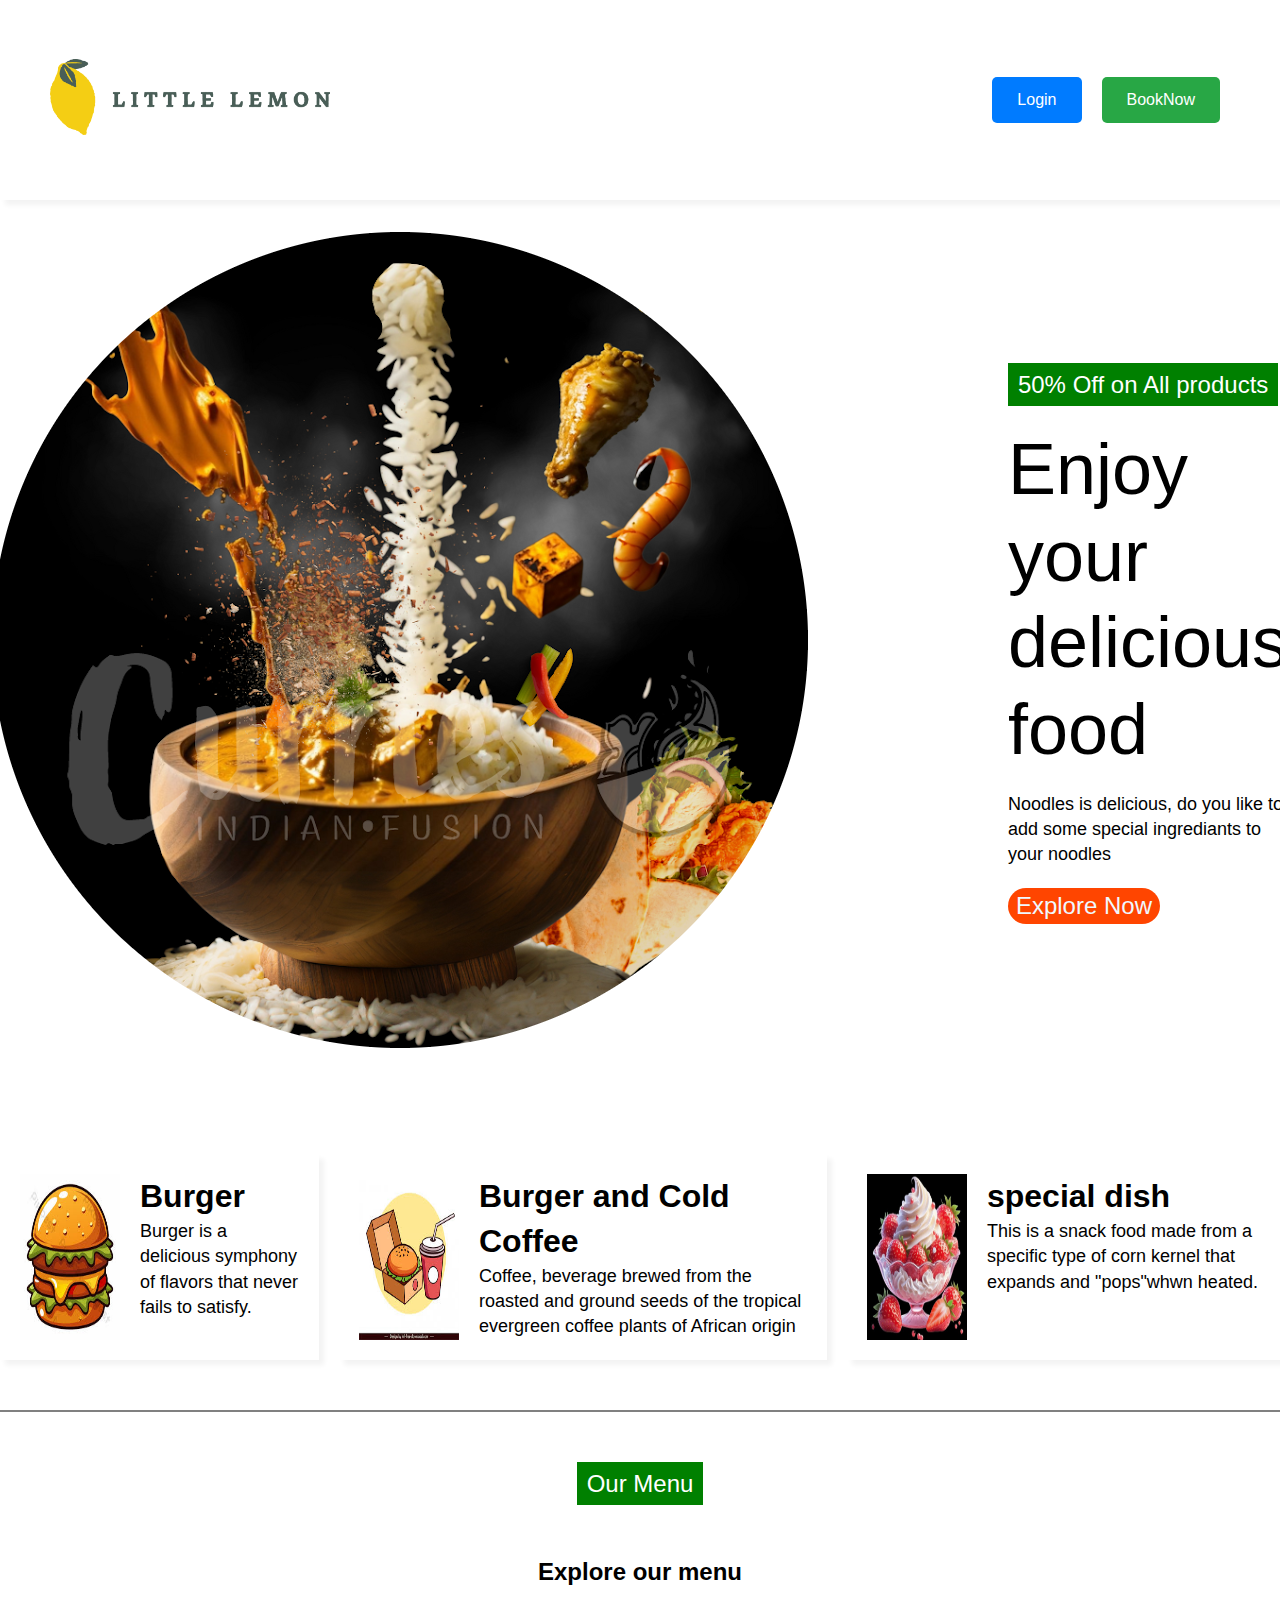
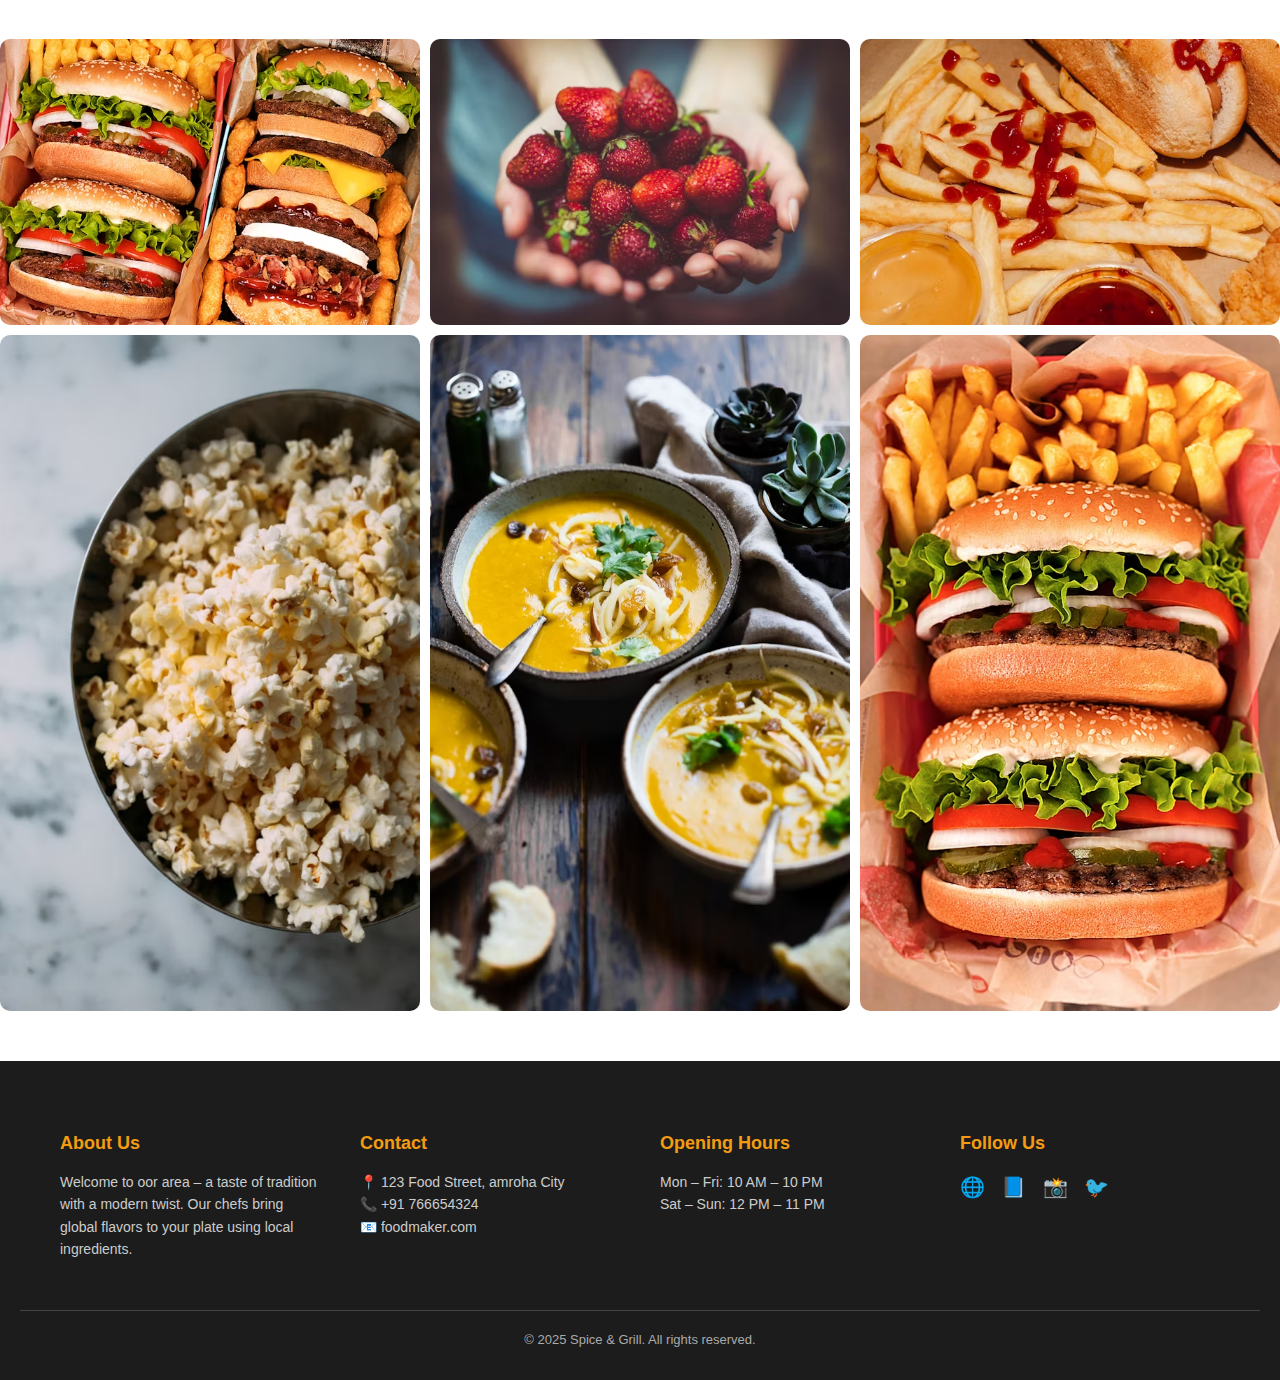
<file: deploy2-project/index.html>
<!DOCTYPE html>
<html lang="en">
<head>
    <meta charset="UTF-8">
    <meta name="viewport" content="width=device-width, initial-scale=1.0">
    <title>my first project</title>
    <link rel="stylesheet" href="style.css">
</head>
<body>
    <nav>
        <div class="navigation container">
            <div class="logo_container">
                <img src="little lemon logo.png" width="30%" height="15%" alt="logo">
            </div>
           
<!--login and booknow-->
    <a href="index-form.html" class="button login">Login</a>
  <a href="index-form2.html" class="button booknow">BookNow</a>

        
        </div>
    </nav>
    <!--hero section-->
    <div class="container">
        <div class="hero">
            <div class="hero_image">
                <img src="species logo.png"  alt="logo">
            </div>
        <div class="hero_content">
            <div class="tag">50% Off on All products</div>
            <h1>Enjoy your delicious food</h1>
            <p class="para">Noodles is delicious, do you like to add some special ingrediants to your noodles</p>
            <button class="explore_btn">Explore Now</button>
            </div>
        </div>
        <section class="features">
            <div class="feature">
                <img src="small burger.jpg">
                <div class="feature_content">
                    <h1>Burger</h1> 
                    <p class="para"> Burger is a delicious symphony of flavors that never fails to satisfy.</p>
                </div>
                </div>
                    <div class="feature">
                        <img src="burger with coffee.jpg" >
                <div class="feature_content">
                    <h1>Burger and Cold Coffee</h1>
                    <p class="para">Coffee, beverage brewed from the roasted and ground seeds of the tropical evergreen coffee plants of African origin</p>
                </div>
            </div>
            <div class="feature">
                <img src="desserts.jpeg">
                <div class="feature_content">
                    <h1>special dish</h1>
                    <p class="para">This is a snack food made from a specific type of corn kernel that expands and "pops"whwn heated. </p>
                </div>
            </div>
        </section>
        <div class="divider"></div>
    
    <div class="menu">
        <div class="tag">Our Menu</div>
        <h2>Explore our menu</h2>
        <div class="grid">
        <div class="item1">
         <img class="grid_image" src="new1.avif">  
        </div>
        <div class="item2">
            <img class="grid_image" src="new2.avif">  
           </div>
           <div class="item3">
            <img class="grid_image" src="new3.avif">  
           </div>
           <div class="item4">
            <img class="grid_image" src="new4.avif">  
           </div>
           <div class="item5">
            <img class="grid_image" src="new5.avif">  
           </div>
           <div class="item6">
            <img class="grid_image" src="new6.avif">  
           </div>
    </div>
    </div>
    
    <footer class="footer">
    <div class="footer-container">

      <!-- About -->
      <div class="footer-column">
        <h3>About Us</h3>
        <p>Welcome to oor area – a taste of tradition with a modern twist. Our chefs bring global flavors to your plate using local ingredients.</p>
      </div>

      <!-- Contact -->
      <div class="footer-column">
        <h3>Contact</h3>
        <p>📍 123 Food Street, amroha City</p>
        <p>📞 +91 766654324</p>
        <p>📧 foodmaker.com</p>
      </div>

      <!-- Hours -->
      <div class="footer-column">
        <h3>Opening Hours</h3>
        <p>Mon – Fri: 10 AM – 10 PM</p>
        <p>Sat – Sun: 12 PM – 11 PM</p>
      </div>

      <!-- Social -->
      <div class="footer-column">
        <h3>Follow Us</h3>
        <div class="social-icons">
          <a href="#">🌐</a>
          <a href="#">📘</a>
          <a href="#">📸</a>
          <a href="#">🐦</a>
        </div>
      </div>
    </div>

    <div class="footer-bottom">
      &copy; 2025 Spice & Grill. All rights reserved.
    </div>
  </footer>
</div>


    
</body>
</html>
</file>
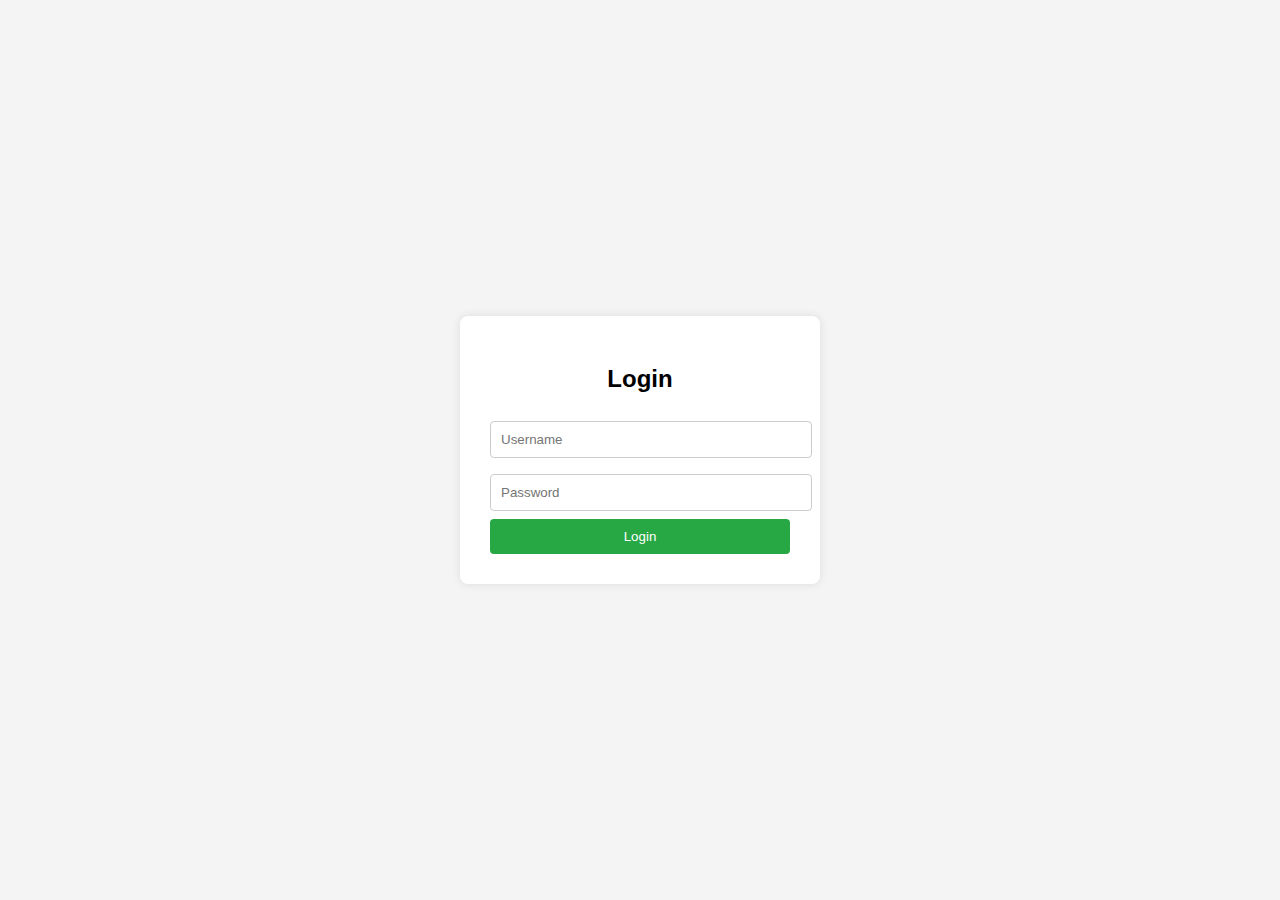
<file: deploy2-project/index-form.html>
<!DOCTYPE html>
<html lang="en">
<head>
  <meta charset="UTF-8">
  <title>Login Form</title>
  <style>
    body {
      font-family: Arial, sans-serif;
      background: #f4f4f4;
      display: flex;
      justify-content: center;
      align-items: center;
      height: 100vh;
      margin: 0;
    }
    .login-container {
      background: #fff;
      padding: 30px;
      border-radius: 8px;
      box-shadow: 0 0 10px rgba(0,0,0,0.1);
      width: 300px;
    }
    .login-container h2 {
      text-align: center;
      margin-bottom: 20px;
    }
    .login-container input[type="text"],
    .login-container input[type="password"] {
      width: 100%;
      padding: 10px;
      margin: 8px 0;
      border: 1px solid #ccc;
      border-radius: 4px;
    }
    .login-container input[type="submit"] {
      width: 100%;
      padding: 10px;
      background: #28a745;
      color: white;
      border: none;
      border-radius: 4px;
      cursor: pointer;
    }
    .login-container input[type="submit"]:hover {
      background: #218838;
    }
  </style>
</head>
<body>
  <div class="login-container">
    <h2>Login</h2>
    <form action="/login" method="post">
      <input type="text" name="username" placeholder="Username" required>
      <input type="password" name="password" placeholder="Password" required>
      <input type="submit" value="Login">
    </form>
  </div>
</body>
</html>
</file>
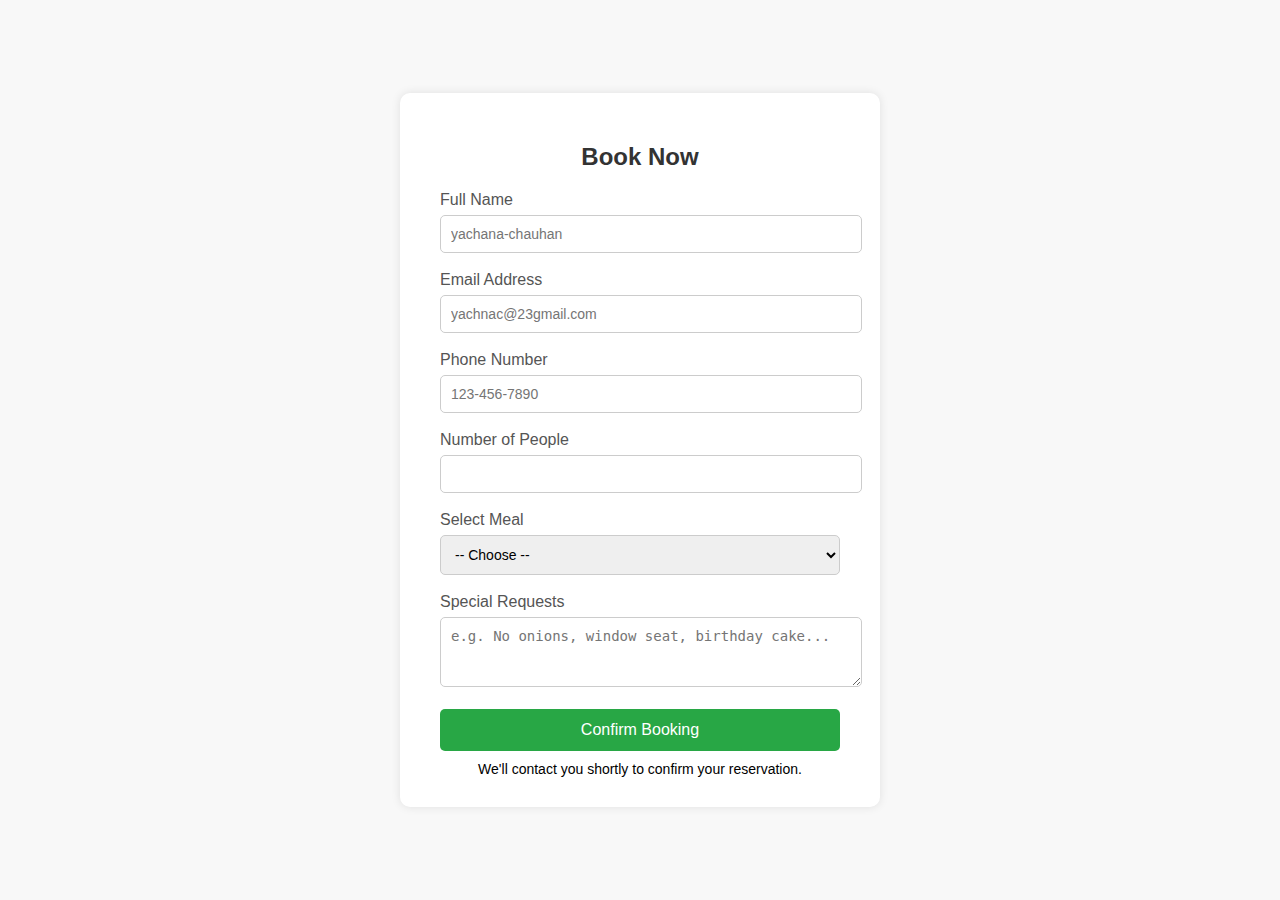
<file: deploy2-project/index-form2.html>
<!DOCTYPE html>
<html lang="en">
<head>
  <meta charset="UTF-8">
  <title>Restaurant Booking Form</title>
  <style>
    body {
      font-family: 'Segoe UI', sans-serif;
      background-color: #f8f8f8;
      display: flex;
      justify-content: center;
      align-items: center;
      height: 100vh;
      margin: 0;
    }

    .form-container {
      background-color: #ffffff;
      padding: 30px 40px;
      border-radius: 10px;
      box-shadow: 0 0 10px rgba(0,0,0,0.1);
      width: 400px;
    }

    .form-container h2 {
      text-align: center;
      color: #333;
      margin-bottom: 20px;
    }

    label {
      display: block;
      margin-bottom: 6px;
      font-weight: 500;
      color: #555;
    }

    input[type="text"],
    input[type="email"],
    input[type="tel"],
    input[type="number"],
    select,
    textarea {
      width: 100%;
      padding: 10px;
      margin-bottom: 18px;
      border: 1px solid #ccc;
      border-radius: 5px;
      font-size: 14px;
    }

    textarea {
      resize: vertical;
    }

    input[type="submit"] {
      width: 100%;
      padding: 12px;
      background-color: #28a745;
      border: none;
      color: white;
      font-size: 16px;
      border-radius: 5px;
      cursor: pointer;
    }

    input[type="submit"]:hover {
      background-color: #218838;
    }

    .form-footer {
      text-align: center;
      font-size: 14px;
      margin-top: 10px;
    }
  </style>
</head>
<body>

  <div class="form-container">
    <h2>Book Now</h2>
    <form action="#">
      <label for="name">Full Name</label>
      <input type="text" id="name" name="name" placeholder="yachana-chauhan" required>

      <label for="email">Email Address</label>
      <input type="email" id="email" name="email" placeholder="yachnac@23gmail.com" required>

      <label for="phone">Phone Number</label>
      <input type="tel" id="phone" name="phone" placeholder="123-456-7890" required>

      <label for="people">Number of People</label>
      <input type="number" id="people" name="people" min="1" max="20" required>

      <label for="meal">Select Meal</label>
      <select id="meal" name="meal" required>
        <option value="">-- Choose --</option>
        <option value="breakfast">Breakfast</option>
        <option value="lunch">Lunch</option>
        <option value="dinner">Dinner</option>
      </select>

      <label for="requests">Special Requests</label>
      <textarea id="requests" name="requests" rows="3" placeholder="e.g. No onions, window seat, birthday cake..."></textarea>

      <input type="submit" value="Confirm Booking">
    </form>

    <div class="form-footer">
      We'll contact you shortly to confirm your reservation.
    </div>
  </div>

</body>
</html>
</file>
<file: deploy2-project/style.css>
*{
    margin:0;
    padding:0;
    box-sizing: border-box;
}
html,body{
    line-height: 1.4;
    font-weight: 300;
    font-family:'Franklin Gothic Medium', 'Arial Narrow', Arial, sans-serif;
}

nav{
    box-shadow: 5px 5px 5px rgba(1, 1, 1, 0.05);
    position: sticky;
    top:0;
    margin-bottom: 32px;
    background-color: white;
    padding:50px;
    z-index: 50;
}
.navigation{
    display: flex;
    justify-content: space-between;
    align-items: center;
}

a{
    color: azure;
   text-decoration: none;
}
.bar_icon{
    size: 10px;
}
.container{
    max-width:5500px;
    margin:0 auto;
    height: 100px;
}
.hero{
    display: flex;
    gap: 200px;
    justify-content: center;
    align-items: center;
}
.hero_image:hover{
    transform: scale(1.05);
    transition:0.2s ease-in-out;
}
.hero_content{
    display:flex;
    flex-direction: column;
    gap:20px;
}
.tag{
    background-color:green;
    padding:5px 10px;
    color:white;
    align-self:flex-start;
    font-size: x-large;
}
.tag:hover{
    transform: scale(1.05);
    transition: 0.2s ease-in-out; 
    background-color:brown;
}
.hero_content h1{
    font-size: 72px;
    line-height: 1.2;
    font-weight: 400;
}
.explore_btn{
    background-color: orangered;
    align-self: flex-start;
    font-size: x-large;
    border-radius: 20px;
    border: none;
    padding: 4px 8px;
    color: aliceblue;
}
.features{
    margin-top:100px;
    display:flex;
    gap:20px;
    justify-content: center;
    margin-bottom: 50px;
}
.feature:hover{
    background-color:orange;
    border-radius: 20px;
    transform: scale(1.02);
    transition: 2s ease-in-out;
}
.feature{
    display: flex;
    gap:20px;
    padding:20px;
    box-shadow: 5px 5px 5px rgba(1, 1, 1, 0.05);  
}
.feature img{
    width:100px;
}
.feature:hover{
     transition: 0.2s  ease-in-out;    
     box-shadow: 5px 5px 5px rgba(1, 1, 1, 0.05);  
}
.divider{
    border:1px solid gray;
    margin: 20px 0px;
}

/* menu */
.menu{
    display: flex;
    flex-direction: column;
    gap:50px;
    margin:50px 0px;
    align-items: center;
}
.menu .tag{
    align-self: center;
}
.para{
    font-size:large;
}
.grid{
    display: grid;
    gap:10px;
    grid-template-areas: " I1 I2  I6"
                          "I4 I5 I3";
                         ;
}                  
.item1{
    grid-area: I1;
}
.item2{
    grid-area: I2;
}
.item3{
    grid-area: I3;
}
.item4{
    grid-area: I4;
}
.item5{
    grid-area: I5;
}
.item6{
    grid-area: I6;
}

  
  

.grid_image{
    border-radius: 10px;
    transition:0.2s ease-in-out;
    width: 100%;
    height: 100%;

}
.grid_image:hover{
    transform: scale(1.05);
    transition:0.2s ease-in-out;
}
/* login and booknow*/
 .button {
      text-decoration: none;
      padding: 12px 25px;
      margin: 10px;
      border-radius: 5px;
      color: white;
      font-size: 16px;
      transition: background-color 0.3s ease;
    }

    .login {
      background-color: #007BFF;
    }

    .login:hover {
        color: black;
      background-color:white;
    }

    .booknow {
      background-color: #28a745;
    }

    .booknow:hover {
        color: black;
      background-color:white;
    }

    .footer {
      background-color: #1c1c1c;
      color: #e0e0e0;
      padding: 50px 20px 30px;
    }

    .footer-container {
      max-width: 1200px;
      margin: auto;
      display: flex;
      flex-wrap: wrap;
      justify-content: space-between;
    }

    .footer-column {
      flex: 1 1 250px;
      margin: 20px;
    }

    .footer-column h3 {
      color: #f39c12;
      margin-bottom: 15px;
      font-size: 18px;
    }

    .footer-column p,
    .footer-column a {
      font-size: 14px;
      color: #ccc;
      line-height: 1.6;
      text-decoration: none;
    }

    .footer-column a:hover {
      color: #fff;
    }

    .social-icons a {
      font-size: 20px;
      color: #f39c12;
      margin-right: 12px;
      text-decoration: none;
    }

    .footer-bottom {
      border-top: 1px solid #444;
      text-align: center;
      padding-top: 20px;
      margin-top: 30px;
      font-size: 13px;
      color: #aaa;
    }

@media (max-width:786px){
    .logo_container img{
        height: 50px;
        width:200px;
    }
    nav{
        position: sticky;
    }
    .hero{
        flex-direction: column;
    }
    .hero_image{
        display: flex;
        justify-content: center;
    }
    .hero_image img{
        width:90%;
    }
    .hero_content{
        gap:10px;
        padding:10px;
    }
    .hero_content h1{
        font-size: 32px;
    }
    .features{
        flex-direction: column;
    }
    .feature{
        flex-direction: column;
    }
    .grid{
        padding: 10px;
    }
    .grid_image{
        border-radius: 0px;
    }
    .footer_container{
        flex-direction: column;
    }
    .button{
        display: flex;
    text-decoration: none;
      padding: 8px 16px;
      margin: auto;
      border-radius: 5px;
      color: white;
      font-size: 10px;
      font-family: 'Gill Sans', 'Gill Sans MT', Calibri, 'Trebuchet MS', sans-serif;
      gap: 0;
      transition: background-color 0.3s ease;
    }
    .footer-container {
        flex-direction: column;
        align-items: center;
        text-align: center;
      }

      .footer-column {
        margin: 15px 0;
      }

      .social-icons {
        justify-content: center;
      }
}
</file>
